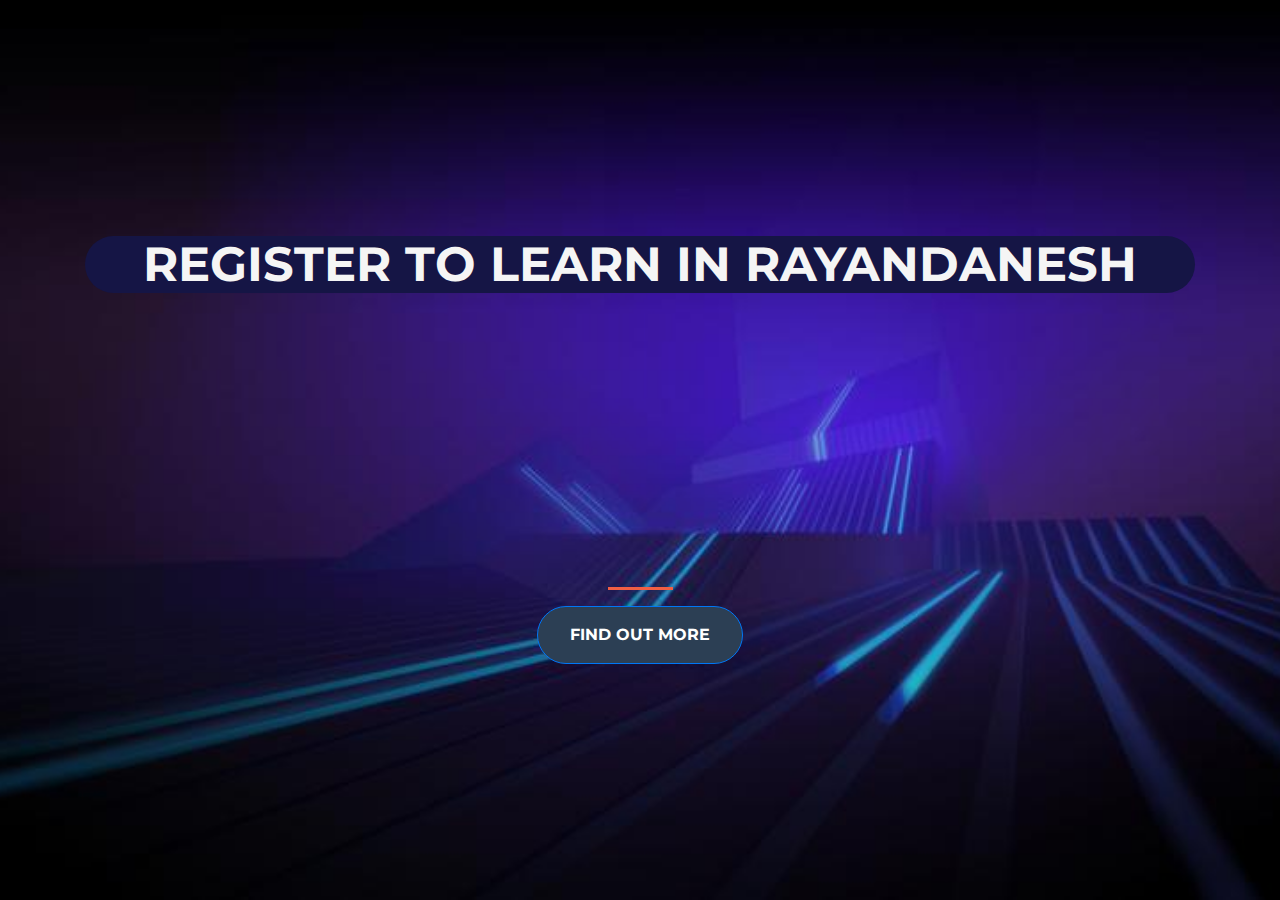
<file: index.html>
<!DOCTYPE html>
<html>
<head>

	<html lang="en">
    <meta charset="utf-8">
    <meta name="viewport" content="width=device-width, initial-scale=1, shrink-to-fit=no">

	<link rel="stylesheet" href="https://cdn.jsdelivr.net/npm/bootstrap@4.3.1/dist/css/bootstrap.min.css" integrity="sha384-ggOyR0iXCbMQv3Xipma34MD+dH/1fQ784/j6cY/iJTQUOhcWr7x9JvoRxT2MZw1T" crossorigin="anonymous"> 

	 <link href="https://fonts.googleapis.com/css?family=Montserrat" rel="stylesheet"> 

	<link rel="stylesheet" type="text/css" href="4.css">
</head>
<body>

	<div class="container d-flex align-items-center">
		<div class="row">
			<header class="text-center col-12">
				<h1 class="text-uppercase"><strong> register to learn in rayandanesh </strong></h1>
			</header>
			<div class="buffer col-12"></div>
			 <section class="text-center col-12">
			 	<hr>
			 	<a href="https://mailchi.mp/bbf3b0bb8b99/rayandanesh">
			 		<button type="button" class="btn btn-primary btn-xl"> find out more </button>
			 	</a>
			 	
			 </section>
			
			
		</div>
		
	</div>
	
	

</body>
</html>
</file>
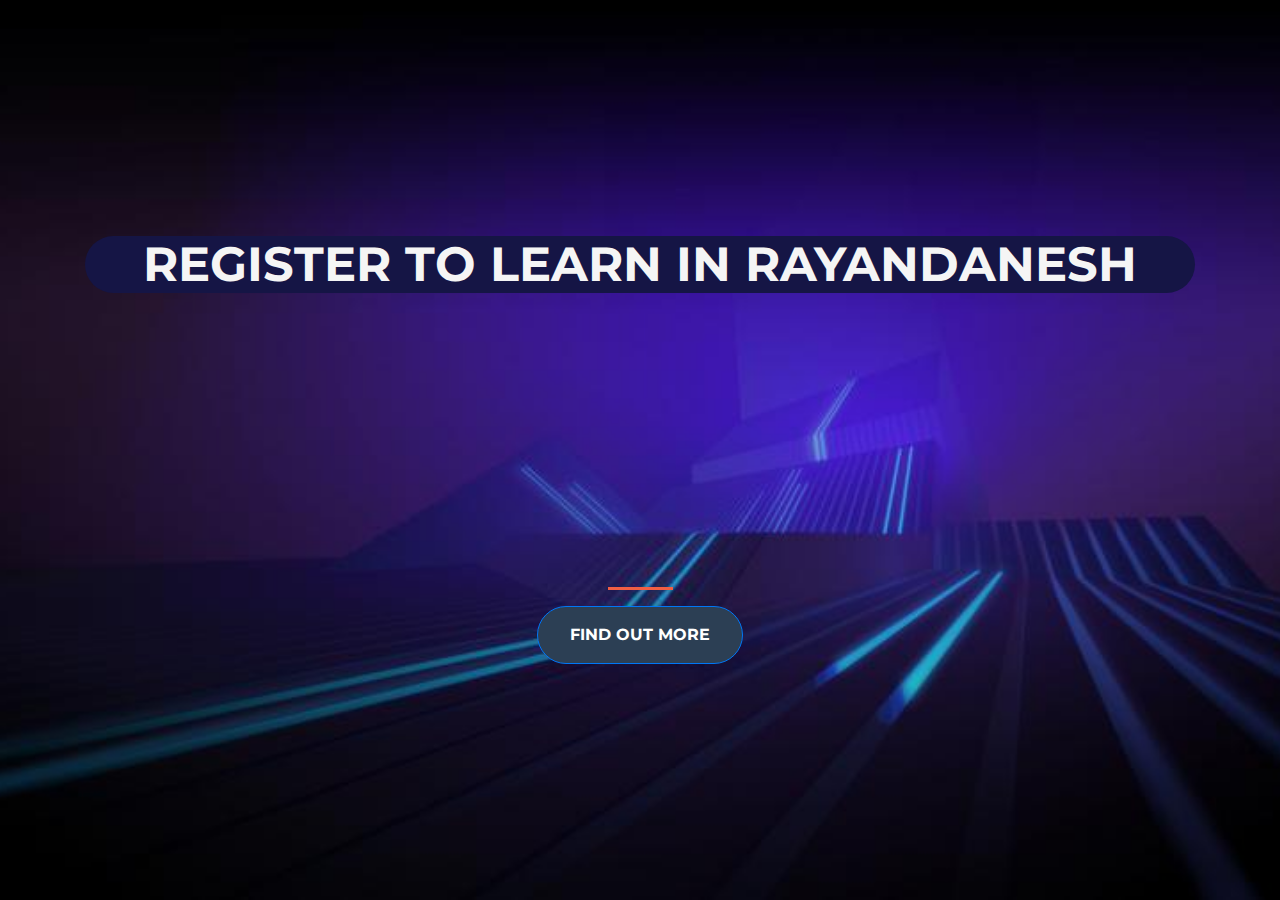
<file: 1.html>
<!DOCTYPE html>
<html>
<head>

	<html lang="en">
    <meta charset="utf-8">
    <meta name="viewport" content="width=device-width, initial-scale=1, shrink-to-fit=no">

	<link rel="stylesheet" href="https://cdn.jsdelivr.net/npm/bootstrap@4.3.1/dist/css/bootstrap.min.css" integrity="sha384-ggOyR0iXCbMQv3Xipma34MD+dH/1fQ784/j6cY/iJTQUOhcWr7x9JvoRxT2MZw1T" crossorigin="anonymous"> 

	 <link href="https://fonts.googleapis.com/css?family=Montserrat" rel="stylesheet"> 

	<link rel="stylesheet" type="text/css" href="4.css">
</head>
<body>

	<div class="container d-flex align-items-center">
		<div class="row">
			<header class="text-center col-12">
				<h1 class="text-uppercase"><strong> register to learn in rayandanesh </strong></h1>
			</header>
			<div class="buffer col-12"></div>
			 <section class="text-center col-12">
			 	<hr>
			 	<a href="https://mailchi.mp/bbf3b0bb8b99/rayandanesh">
			 		<button type="button" class="btn btn-primary btn-xl"> find out more </button>
			 	</a>
			 	
			 </section>
			
			
		</div>
		
	</div>
	
	

</body>
</html>
</file>
<file: 4.css>
body,
html {
      width: 100%;
      height: 100%;
      font-family: 'Montserrat', sans-serif;
}

h1  {
   color: whitesmoke;
   font-size: 3rem;
   background-color:#151545;
   border-radius: 300px;
}
hr {
  border-color:#F05F44;
  border-width: 3px ;
  max-width: 65px;
}

body { 
      background: url(4.jpg) no-repeat center center fixed; 
      -webkit-background-size: cover;
      -moz-background-size: cover;
      -o-background-size: cover;
      background-size: cover;
}

.btn {
      font-weight: 700;
      border-radius: 300px;
      text-transform: uppercase;
      background-color: #2c3f54;
      border-color: #0077f6;
}
.btn-primary:hover {
       background-color: #F05F44;
       border-color: #F05F44;
       border-width:4px ;

}

.btn-xl {
      padding: 1rem 2rem;
}

.container {
      height: 100%;
      width: 100%;
}

.buffer {
      height: 270px;
}
</file>
